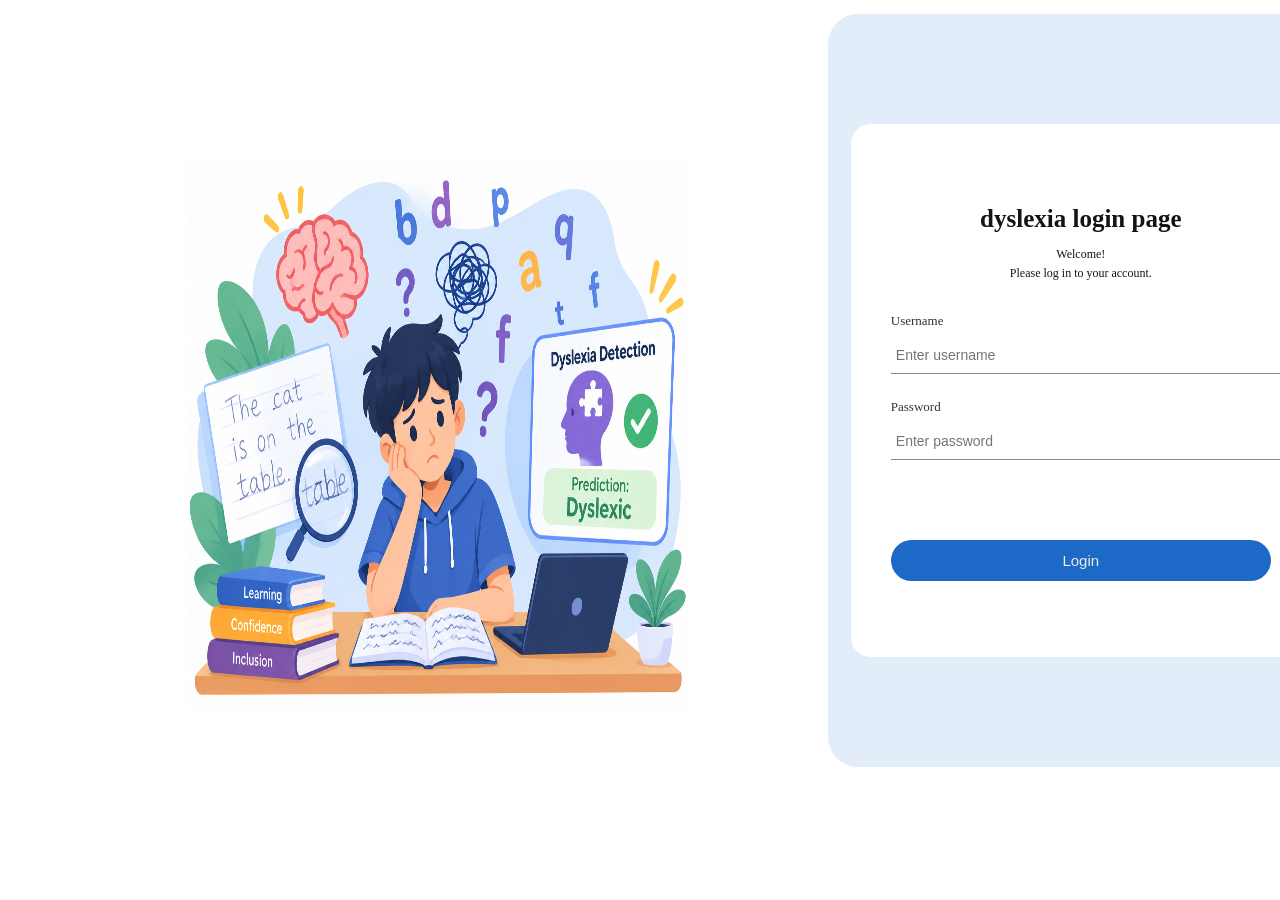
<file: dyslexia/index.html>
<!DOCTYPE html>
<html lang="en">
<head>
    <meta charset="UTF-8">
    <meta name="viewport" content="width=device-width, initial-scale=1.0">
    <title>dyslexia</title>
    <link rel="stylesheet" href="style.css">
</head>
<body>
    <div class = imageblock>
    <img class="loginpage" src="loginp.png">
    </div>
     <div class="form-section">

    <div class="login-card">

    <h2>dyslexia login page</h2>

                    <p class="subtitle">
                        Welcome!<br>
                        Please log in to your account.
                    </p>

                    <form id="loginForm">

                        <label>Username</label>
                        <input type="text"
                               id="username"
                               placeholder="Enter username"
                               required>

                        <label>Password</label>
                        <input type="password"
                               id="password"
                               placeholder="Enter password"
                               required>

                        <button type="submit">Login</button>

                        <p id="message"></p>

                    </form>

                </div>
    
<script src="login.js"></script>   
</body>
</html>
</file>
<file: dyslexia/style.css>
.loginpage{
    height: 550px;
    width:500px;

}
.imageblock{
    margin-left: 180px;
    margin-right: 1000px;
    margin-top: 160px;
    
}
.form-section {
    margin-left:820px;
    margin-top:-700px;
    width:40%;
    background: #e3edf9;
    display: flex;
    justify-content: center;
    align-items: center;
    padding-top:110px;
    padding-bottom:110px;
    border-radius: 30px;
}

/* Login card */
.login-card {
    background: rgb(255, 255, 255);
    width:100%;
    max-width: 380px;
    padding: 60px 40px;
    border-radius: 20px;
}

.login-card h2 {
    text-align: center;
    color: #121313;
    font-size: 25px;
    margin-bottom: 12px;
}

.subtitle {
    text-align: center;
    color: #171616;
    font-size: 12px;
    margin-bottom: 30px;
    line-height: 1.6;
}

/* Input fields */
.login-card label {
    display: block;
    font-size: 13px;
    color: #333;
    margin-bottom: 8px;
}

.login-card input {
    width: 100%;
    border: none;
    border-bottom: 1px solid #888;
    padding: 10px 5px;
    margin-bottom: 25px;
    outline: none;
    font-size: 14px;
}

.login-card input:focus {
    border-bottom: 2px solid #2679dc;
}

/* Login button */
.login-card button {
    width: 100%;
    padding:12px;
    background: #1c69c7;
    color: rgb(237, 235, 235);
    border: none;
    border-radius: 25px;
    font-size: 15px;
    cursor: pointer;
    margin-top:55px;
}
</file>
<file: dyslexia/frontend/style.css>
.loginpage{
    height: 550px;
    width:500px;

}
.imageblock{
    margin-left: 180px;
    margin-right: 1000px;
    margin-top: 160px;
    
}
.form-section {
    margin-left:820px;
    margin-top:-700px;
    width:40%;
    background: #e3edf9;
    display: flex;
    justify-content: center;
    align-items: center;
    padding-top:110px;
    padding-bottom:110px;
    border-radius: 30px;
}

/* Login card */
.login-card {
    background: rgb(255, 255, 255);
    width:100%;
    max-width: 380px;
    padding: 60px 40px;
    border-radius: 20px;
}

.login-card h2 {
    text-align: center;
    color: #121313;
    font-size: 25px;
    margin-bottom: 12px;
}

.subtitle {
    text-align: center;
    color: #171616;
    font-size: 12px;
    margin-bottom: 30px;
    line-height: 1.6;
}

/* Input fields */
.login-card label {
    display: block;
    font-size: 13px;
    color: #333;
    margin-bottom: 8px;
}

.login-card input {
    width: 100%;
    border: none;
    border-bottom: 1px solid #888;
    padding: 10px 5px;
    margin-bottom: 25px;
    outline: none;
    font-size: 14px;
}

.login-card input:focus {
    border-bottom: 2px solid #2679dc;
}

/* Login button */
.login-card button {
    width: 100%;
    padding:12px;
    background: #1c69c7;
    color: rgb(237, 235, 235);
    border: none;
    border-radius: 25px;
    font-size: 15px;
    cursor: pointer;
    margin-top:55px;
}
</file>
